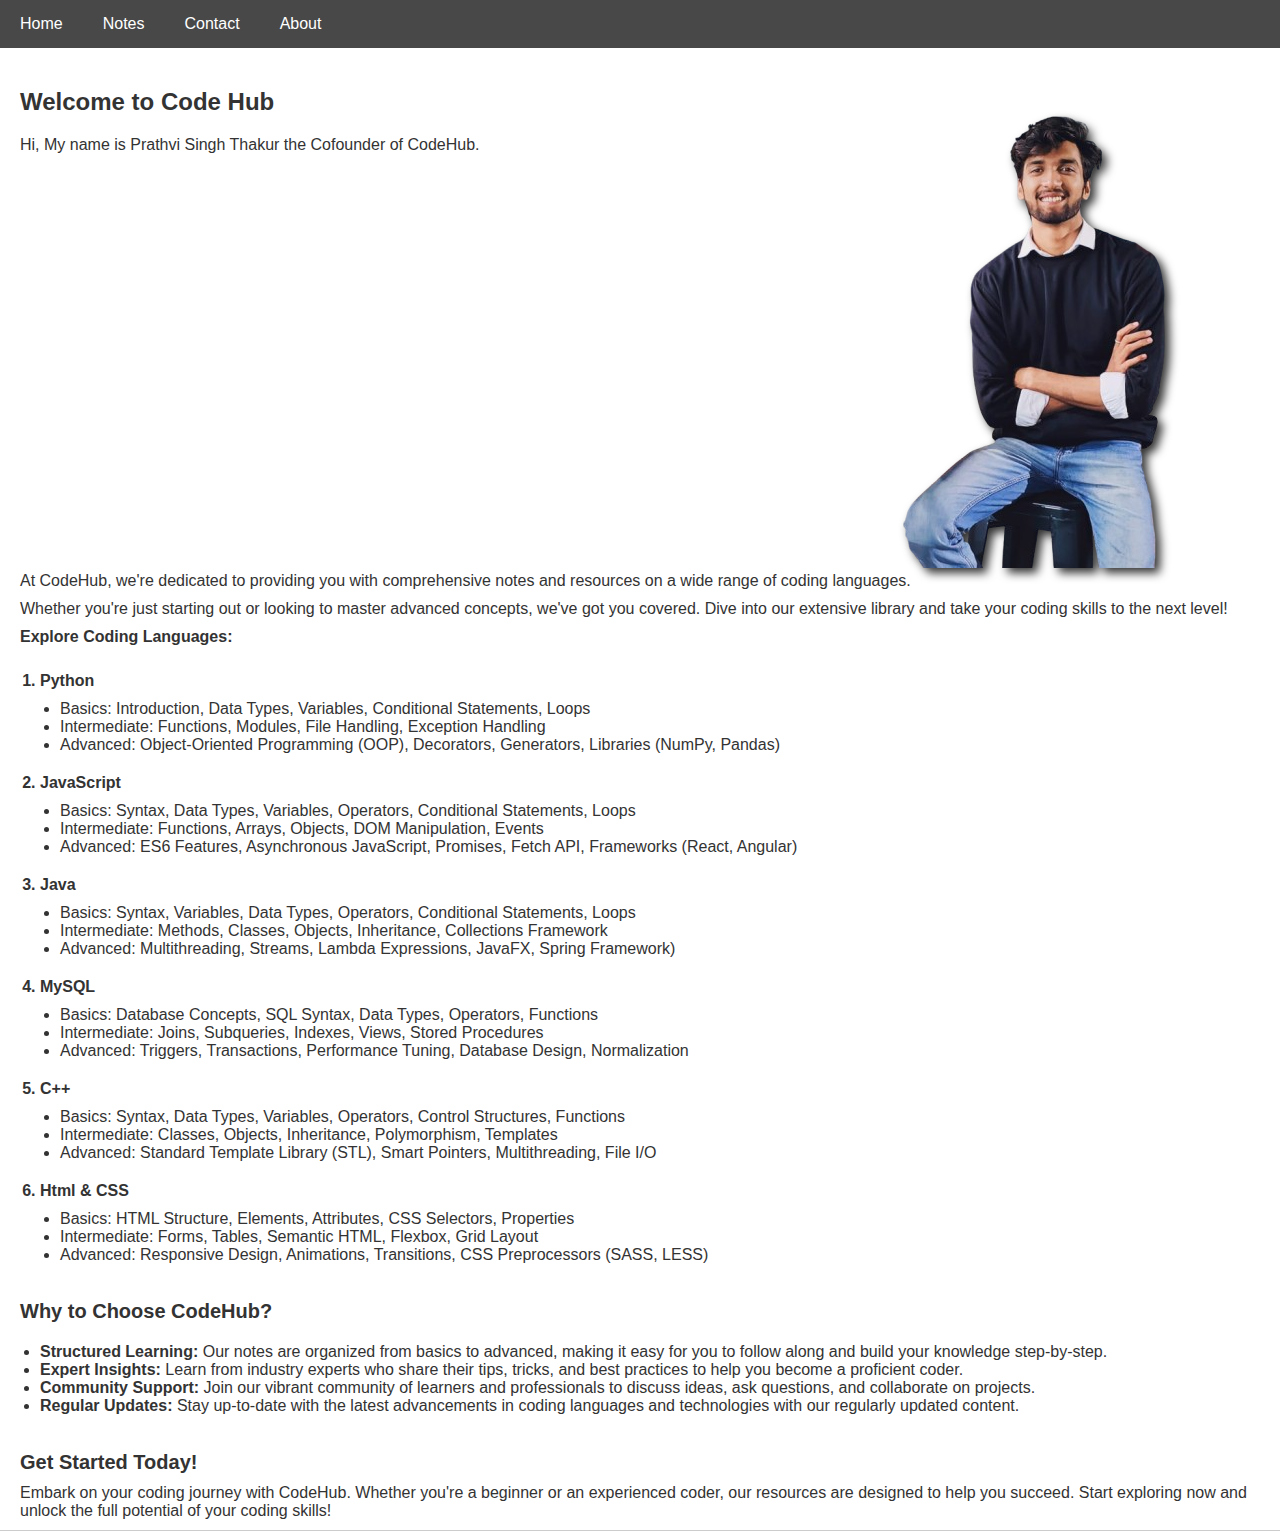
<file: CodeHub/index.html>
<!DOCTYPE html>
<html lang="en">

<head>
    <meta charset="UTF-8">
    <meta name="viewport" content="width=device-width, initial-scale=1.0">
    <link rel="icon" href="coding.ico" type="image/x-icon">
    <link rel="stylesheet" href="style.css">
    <title>CodeHub</title>


</head>

<body>

    <div class="head">
        <div class="Content">
            <h2>Welcome to Code Hub</h2>
            <p>Hi, My name is Prathvi Singh Thakur the Cofounder of CodeHub.</p>

        </div>
        <div class="image">
            <img src="Prathvi.png" alt="Python">
        </div>

    </div>
    <div class="about">
        <p class="content1">At CodeHub, we're dedicated to providing you with comprehensive notes and resources on a
            wide range of coding languages.</p>
        <p class="content1">Whether you're just starting out or looking to master advanced concepts, we've got you
            covered. Dive into our extensive library and take your coding skills to the next level!</p>
        <p class="content1"><b>Explore Coding Languages:</b></p>
        <ol type="1">
            <li class="list">Python</li>
            <ul type="disc" class="lists">
                <li>Basics: Introduction, Data Types, Variables, Conditional Statements, Loops</li>
                <li>Intermediate: Functions, Modules, File Handling, Exception Handling</li>
                <li>Advanced: Object-Oriented Programming (OOP), Decorators, Generators, Libraries (NumPy, Pandas)</li>
            </ul>
            <li class="list">JavaScript</li>
            <ul type="disc" class="lists">
                <li>Basics: Syntax, Data Types, Variables, Operators, Conditional Statements, Loops</li>
                <li>Intermediate: Functions, Arrays, Objects, DOM Manipulation, Events</li>
                <li>Advanced: ES6 Features, Asynchronous JavaScript, Promises, Fetch API, Frameworks (React, Angular)
                </li>
            </ul>
            <li class="list">Java</li>
            <ul type="disc" class="lists">
                <li>Basics: Syntax, Variables, Data Types, Operators, Conditional Statements, Loops</li>
                <li>Intermediate: Methods, Classes, Objects, Inheritance, Collections Framework</li>
                <li>Advanced: Multithreading, Streams, Lambda Expressions, JavaFX, Spring Framework)</li>
            </ul>
            <li class="list">MySQL</li>
            <ul type="disc" class="lists">
                <li>Basics: Database Concepts, SQL Syntax, Data Types, Operators, Functions</li>
                <li>Intermediate: Joins, Subqueries, Indexes, Views, Stored Procedures</li>
                <li>Advanced: Triggers, Transactions, Performance Tuning, Database Design, Normalization</li>
            </ul>
            <li class="list">C++</li>
            <ul type="disc" class="lists">
                <li>Basics: Syntax, Data Types, Variables, Operators, Control Structures, Functions</li>
                <li>Intermediate: Classes, Objects, Inheritance, Polymorphism, Templates</li>
                <li>Advanced: Standard Template Library (STL), Smart Pointers, Multithreading, File I/O</li>
            </ul>
            <li class="list">Html & CSS</li>
            <ul type="disc" class="lists">
                <li>Basics: HTML Structure, Elements, Attributes, CSS Selectors, Properties</li>
                <li>Intermediate: Forms, Tables, Semantic HTML, Flexbox, Grid Layout</li>
                <li>Advanced: Responsive Design, Animations, Transitions, CSS Preprocessors (SASS, LESS)</li>
            </ul>
        </ol>
        <p class="content1 content2"><b>Why to Choose CodeHub?</b></p>
        <div class="">
            <ul type="disc" class="lists" style="padding-left: 40px; margin-top: 0;">
                <li><b>Structured Learning:</b> Our notes are organized from basics to advanced, making it easy for you
                    to follow along and build your knowledge step-by-step.</li>
                <li><b>Expert Insights:</b> Learn from industry experts who share their tips, tricks, and best practices
                    to help you become a proficient coder.</li>
                <li><b>Community Support:</b> Join our vibrant community of learners and professionals to discuss ideas,
                    ask questions, and collaborate on projects.</li>
                <li><b>Regular Updates:</b> Stay up-to-date with the latest advancements in coding languages and
                    technologies with our regularly updated content.</li>
        </div>
        <p class="content1 content2"><b>Get Started Today!</b></p>
        <p class="content1">Embark on your coding journey with CodeHub. Whether you're a beginner or an experienced
            coder, our resources are designed to help you succeed. Start exploring now and unlock the full potential of
            your coding skills!</p>

    </div>

    <script src="prism.js"></script>

</body>

</html>
</file>
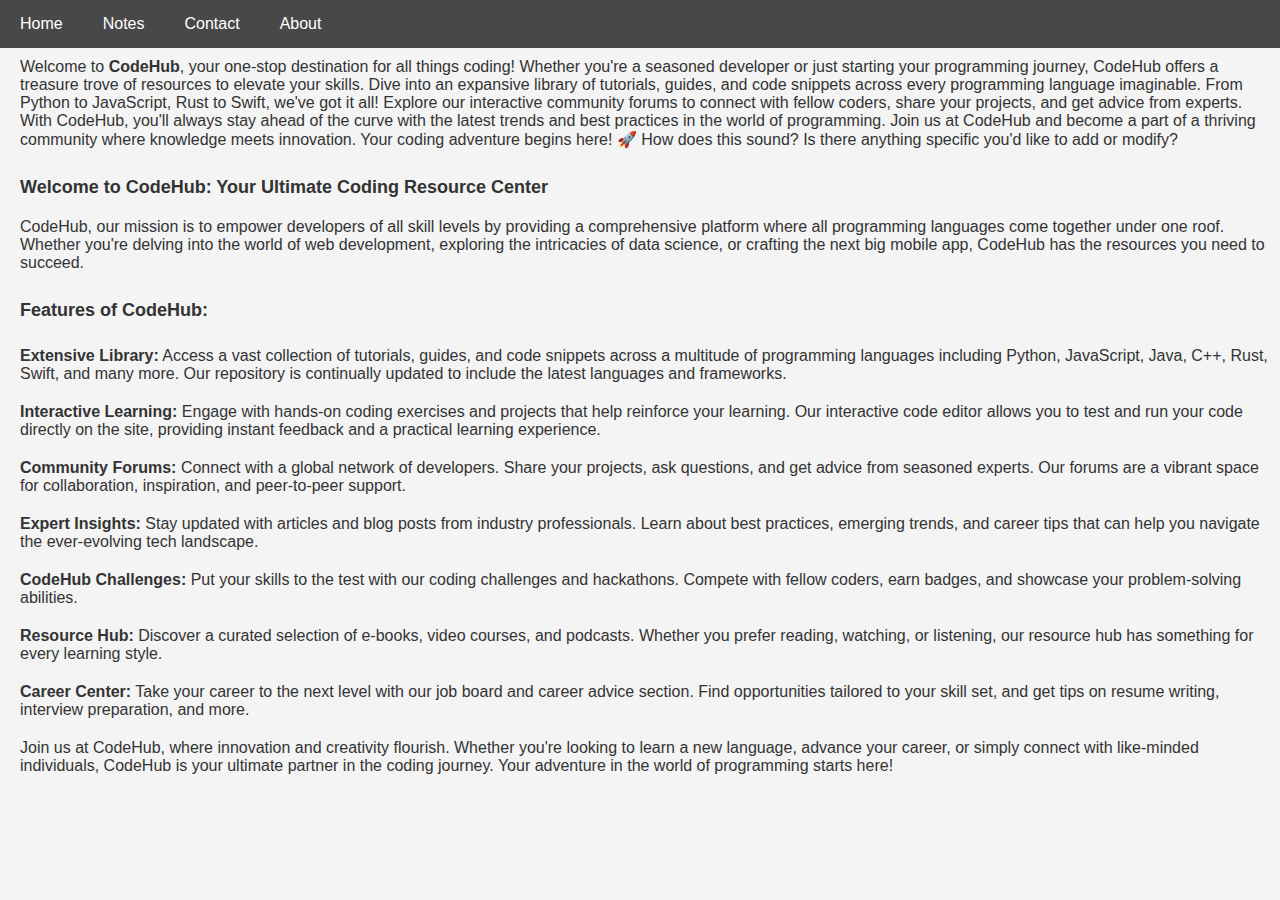
<file: CodeHub/about.html>
<!DOCTYPE html>
<html lang="en">
<head>
    <meta charset="UTF-8">
    <meta name="viewport" content="width=device-width, initial-scale=1.0">
    <link rel="icon" href="python.ico" type="image/x-icon">
    <link rel="stylesheet" href="style.css">
    <title>Codehub | About</title>

</head>
<body>
    <p class="content4">
        Welcome to <b>CodeHub</b>, your one-stop destination for all things coding! Whether you're a seasoned developer or just starting your programming journey, CodeHub offers a treasure trove of resources to elevate your skills. Dive into an expansive library of tutorials, guides, and code snippets across every programming language imaginable. From Python to JavaScript, Rust to Swift, we've got it all! Explore our interactive community forums to connect with fellow coders, share your projects, and get advice from experts. With CodeHub, you'll always stay ahead of the curve with the latest trends and best practices in the world of programming. Join us at CodeHub and become a part of a thriving community where knowledge meets innovation. Your coding adventure begins here! 🚀 How does this sound? Is there anything specific you'd like to add or modify?</p>
        
    <p class="content3">Welcome to CodeHub: Your Ultimate Coding Resource Center</p>

    <p class="content4"> CodeHub, our mission is to empower developers of all skill levels by providing a comprehensive platform where all programming languages come together under one roof. Whether you're delving into the world of web development, exploring the intricacies of data science, or crafting the next big mobile app, CodeHub has the resources you need to succeed.</p>
    <p class="content3">Features of CodeHub:</p>
    <ul style="list-style-type: disc;"></ul>
        <li class="content4"><b>Extensive Library:</b> Access a vast collection of tutorials, guides, and code snippets across a multitude of programming languages including Python, JavaScript, Java, C++, Rust, Swift, and many more. Our repository is continually updated to include the latest languages and frameworks.</li>
        <li class="content4"><b>Interactive Learning:</b> Engage with hands-on coding exercises and projects that help reinforce your learning. Our interactive code editor allows you to test and run your code directly on the site, providing instant feedback and a practical learning experience.</li>
        <li class="content4"><b>Community Forums:</b> Connect with a global network of developers. Share your projects, ask questions, and get advice from seasoned experts. Our forums are a vibrant space for collaboration, inspiration, and peer-to-peer support.</li>
        <li class="content4"><b>Expert Insights:</b> Stay updated with articles and blog posts from industry professionals. Learn about best practices, emerging trends, and career tips that can help you navigate the ever-evolving tech landscape.</li>
        <li class="content4"><b>CodeHub Challenges:</b> Put your skills to the test with our coding challenges and hackathons. Compete with fellow coders, earn badges, and showcase your problem-solving abilities.</li>
        <li class="content4"><b>Resource Hub:</b> Discover a curated selection of e-books, video courses, and podcasts. Whether you prefer reading, watching, or listening, our resource hub has something for every learning style.</li>
        <li class="content4"><b>Career Center:</b> Take your career to the next level with our job board and career advice section. Find opportunities tailored to your skill set, and get tips on resume writing, interview preparation, and more.</li>
    </ul>
    <p class="content4">Join us at CodeHub, where innovation and creativity flourish. Whether you're looking to learn a new language, advance your career, or simply connect with like-minded individuals, CodeHub is your ultimate partner in the coding journey. Your adventure in the world of programming starts here!</p>
    <script src="prism.js"></script>
</body>
</html>
</file>
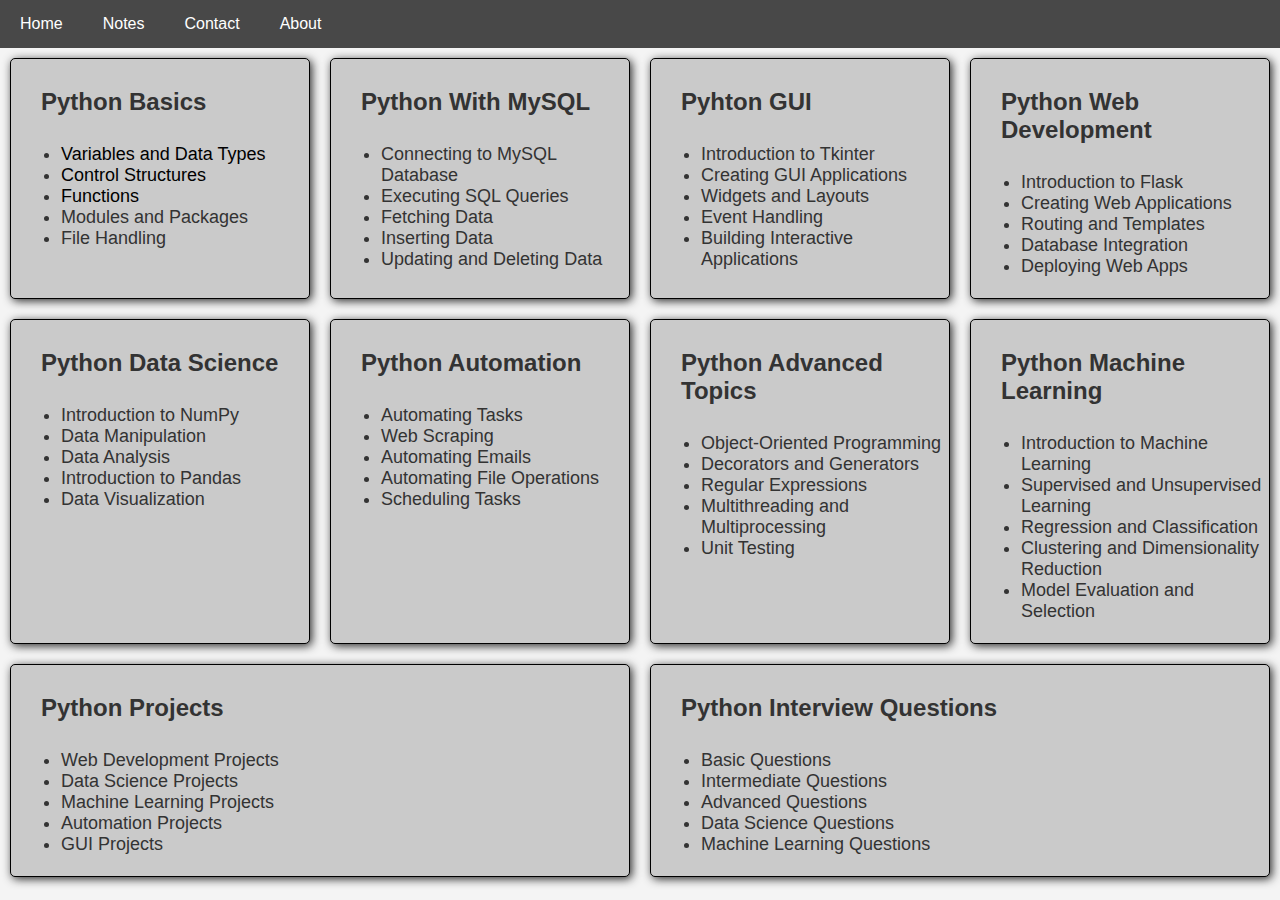
<file: CodeHub/Python.html>
<!DOCTYPE html>
<html lang="en">
<head>
    <meta charset="UTF-8">
    <meta name="viewport" content="width=device-width, initial-scale=1.0">
    <link rel="stylesheet" href="style.css">
    <title>Document</title>
</head>
<style>
.coantainer {
    display: flex;
    flex-wrap: wrap;
}

.tiles {
    flex: 1 1 300px; /* Adjust the width as needed */
    margin: 10px;
    background-color: rgb(202, 202, 202);
    padding: 5px;
    padding-left: 10px;
    border-radius: 5px;
    border: 1px solid black;
    box-shadow: 2px 2px 10px rgba(0, 0, 0, 0.833);
    box-sizing: border-box;
}

.tiles a {
    text-decoration: none;
    color: black;
}
    .content3 {
        font-size: 24px;
        font-weight: bold;
        margin-bottom: 10px;
    }

    .content2 {
        font-size: 18px;
    }

    .content2 ul {
        list-style-type: disc;
        padding-left: 20px;
    }
</style>
<body>
    <div class="coantainer">
        <div class="tiles">
            <p class="content3">Python Basics</p>
            <p class="content2">
                <ul>
                    <li class="content2"><a href="PythonBasics(Variable and Data Type).html">Variables and Data Types</a></li>
                    <li class="content2"><a href="PythonBasics(ControlStructure).html"> Control Structures</a></li>
                    <li class="content2"><a href="PythonBasics(Functions).html">Functions</a></li>
                    <li class="content2">Modules and Packages</li>
                    <li class="content2">File Handling</li>
                </ul>
            </p>
        </div>
        <div class="tiles">
            <p class="content3">Python With MySQL</p>
            <p class="content2">
                <ul>
                    <li class="content2">Connecting to MySQL Database</li>
                    <li class="content2">Executing SQL Queries</li>
                    <li class="content2">Fetching Data</li>
                    <li class="content2">Inserting Data</li>
                    <li class="content2">Updating and Deleting Data</li>
                </ul>
            </p>
        </div>
        <div class="tiles">
            <p class="content3">Pyhton GUI</p>
            <p class="content2">
                <ul>
                    <li class="content2">Introduction to Tkinter</li>
                    <li class="content2">Creating GUI Applications</li>
                    <li class="content2">Widgets and Layouts</li>
                    <li class="content2">Event Handling</li>
                    <li class="content2">Building Interactive Applications</li>
                </ul>
            </p>
        </div>
        <div class="tiles">
            <p class="content3">Python Web Development</p>
            <p class="content2">
                <ul>
                    <li class="content2">Introduction to Flask</li>
                    <li class="content2">Creating Web Applications</li>
                    <li class="content2">Routing and Templates</li>
                    <li class="content2">Database Integration</li>
                    <li class="content2">Deploying Web Apps</li>
                </ul>
            </p>
        </div>
        <div class="tiles">
            <p class="content3">Python Data Science</p>
            <p class="content2">
                <ul>
                    <li class="content2">Introduction to NumPy</li>
                    <li class="content2">Data Manipulation</li>
                    <li class="content2">Data Analysis</li>
                    <li class="content2">Introduction to Pandas</li>
                    <li class="content2">Data Visualization</li>
                </ul>
            </p>
        </div>
        <div class="tiles">
            <p class="content3">Python Automation</p>
            <p class="content2">
                <ul>
                    <li class="content2">Automating Tasks</li>
                    <li class="content2">Web Scraping</li>
                    <li class="content2">Automating Emails</li>
                    <li class="content2">Automating File Operations</li>
                    <li class="content2">Scheduling Tasks</li>
                </ul>
            </p>
        </div>
        <div class="tiles">
            <p class="content3">Python Advanced Topics</p>
            <p class="content2">
                <ul>
                    <li class="content2">Object-Oriented Programming</li>
                    <li class="content2">Decorators and Generators</li>
                    <li class="content2">Regular Expressions</li>
                    <li class="content2">Multithreading and Multiprocessing</li>
                    <li class="content2">Unit Testing</li>
                </ul>
            </p>
        </div>
        <div class="tiles">
            <p class="content3">Python Machine Learning</p>
            <p class="content2">
                <ul>
                    <li class="content2">Introduction to Machine Learning</li>
                    <li class="content2">Supervised and Unsupervised Learning</li>
                    <li class="content2">Regression and Classification</li>
                    <li class="content2">Clustering and Dimensionality Reduction</li>
                    <li class="content2">Model Evaluation and Selection</li>
                </ul>
            </p>
        </div>
        <div class="tiles">
            <p class="content3">Python Projects</p>
            <p class="content2">
                <ul>
                    <li class="content2">Web Development Projects</li>
                    <li class="content2">Data Science Projects</li>
                    <li class="content2">Machine Learning Projects</li>
                    <li class="content2">Automation Projects</li>
                    <li class="content2">GUI Projects</li>
                </ul>
            </p>
        </div>
        <div class="tiles">
            <p class="content3">Python Interview Questions</p>
            <p class="content2">
                <ul>
                    <li class="content2">Basic Questions</li>
                    <li class="content2">Intermediate Questions</li>
                    <li class="content2">Advanced Questions</li>
                    <li class="content2">Data Science Questions</li>
                    <li class="content2">Machine Learning Questions</li>
                </ul>
            </p>
        </div>
    </div>
    <script src="prism.js"></script>
</body>
</html>
</file>
<file: CodeHub/style.css>
/* General styles */
body {
  font-family: Arial, sans-serif;
  margin: 0;
  padding: 0;
  background-color: #f4f4f4;
  color: #333;
}

/* Navigation styles */
nav.main-navigation {
  background-color: #484848;
  color: #fff;
  padding: 10px;
}

nav.main-navigation ul {
  list-style-type: none;
  margin: 0;
  padding: 0;
  display: flex;
}

nav.main-navigation ul li {
  margin-right: 20px;
}

nav.main-navigation ul li a {
  color: #fff;
  text-decoration: none;
  padding: 5px 10px;
  display: block;
}

nav.main-navigation ul li a:hover {
  background-color: #2b2b2b;
  border-radius: 3px;
}

/* Sub-navigation styles */
nav.main-navigation ul li ul.sub-navigation {
  display: none;
  position: absolute;
  background-color: #2b2b2b;
  padding: 10px;
  border-radius: 3px;
}

nav.main-navigation ul li:hover ul.sub-navigation {
  display: block;
}

nav.main-navigation ul li ul.sub-navigation li {
  margin: 0;
}

nav.main-navigation ul li ul.sub-navigation li a {
  padding: 5px 10px;
}

nav.main-navigation ul li ul.sub-navigation li a:hover {
  background-color: #555;
}

/* Anchor tag styles */
a {
  color: #007bff;
  text-decoration: none;
}

a:hover {
  text-decoration: underline;
}


/* Head div styles */
.head {
  display: flex;
  justify-content: space-between;
  align-items:stretch;
  padding: 20px 0px 0px 20px;
  background-color: #fff;

}

.head .Content {
  max-width: 80%;
}

.head .image img {
  max-width: 100%;
  height: auto;
  object-fit: contain;
  height: auto;
  filter: drop-shadow(5px 5px 5px #343434);
}

.content{
  padding: 0px 20px 20px 20px;
  background-color: #fff;
  border-bottom: 1px solid #ccc;
}

.about{
  background-color: #fff;
  border-bottom: 1px solid #ccc;
}

.content1{
  margin-block-start: 0;
  margin-block-end: 0;
  padding: 0px 20px 10px 20px;;
}
.lists{
  padding: 10px 10px 20px 20px;
  background-color: #fff;
}
.list{
  font-weight: bold;
}
.content2{
  font-size: 20px;
}

.content3{
  padding: 0px 0px 10px 20px;
  font-weight: bold;
  margin-bottom: 5px;
  font-size: 18px;
}

.content4{
  padding: 0px 0px 10px 10px;
  margin: 10px;
}

.code-block {
  position: relative; /* For positioning the copy button */
  background-color: hsl(0, 0%, 27%); /* Light gray background */
  border: 2px solid #000000; /* Subtle border */
  border-radius: 5px; /* Rounded corners */
  margin-bottom: 20px; /* Space between blocks */
}

.code-block pre {
  padding: 0 10px;
  overflow-x: auto; /* Add horizontal scroll if code overflows */
  white-space: pre-wrap; /* Allow code to wrap */
  margin: 0; /* Remove default margin from <pre> */
}

.codes_line{
    font-size: 14px;
    color: white;
    font-family: 'Roboto Mono', 'Source Code Pro', 'Ubuntu Mono', monospace;
}
.copy-button {
  position: absolute;
  top: 5px;
  right: 10px;
  background-color: #202020; /* Green */
  color: white;
  padding: 5px 10px;
  border: 1px solid rgb(197, 197, 197);
  border-radius: 5px;
  cursor: pointer;
}

.copy-button:hover {
  background-color: #7e7e7e; /* Darker green on hover */
}

.copy-button:focus { /* Optional: Add focus styles */
  outline: none;
  box-shadow: 0 0 5px rgba(0, 0, 0, 0.2);
}

.copied { /* Style for the "Copied!" message */
  background-color: #007bff; /* Blue */
}
.code-label {
  background-color: #7e7e7e; /* Slightly darker gray for label */
  padding: 10px;
  border-bottom: 2px solid #000000;
  color: white;
  font-family: 'Arial', sans-serif;
  border-top-left-radius: 5px;
  border-top-right-radius: 5px;
  font-weight: bold;
}
</file>
